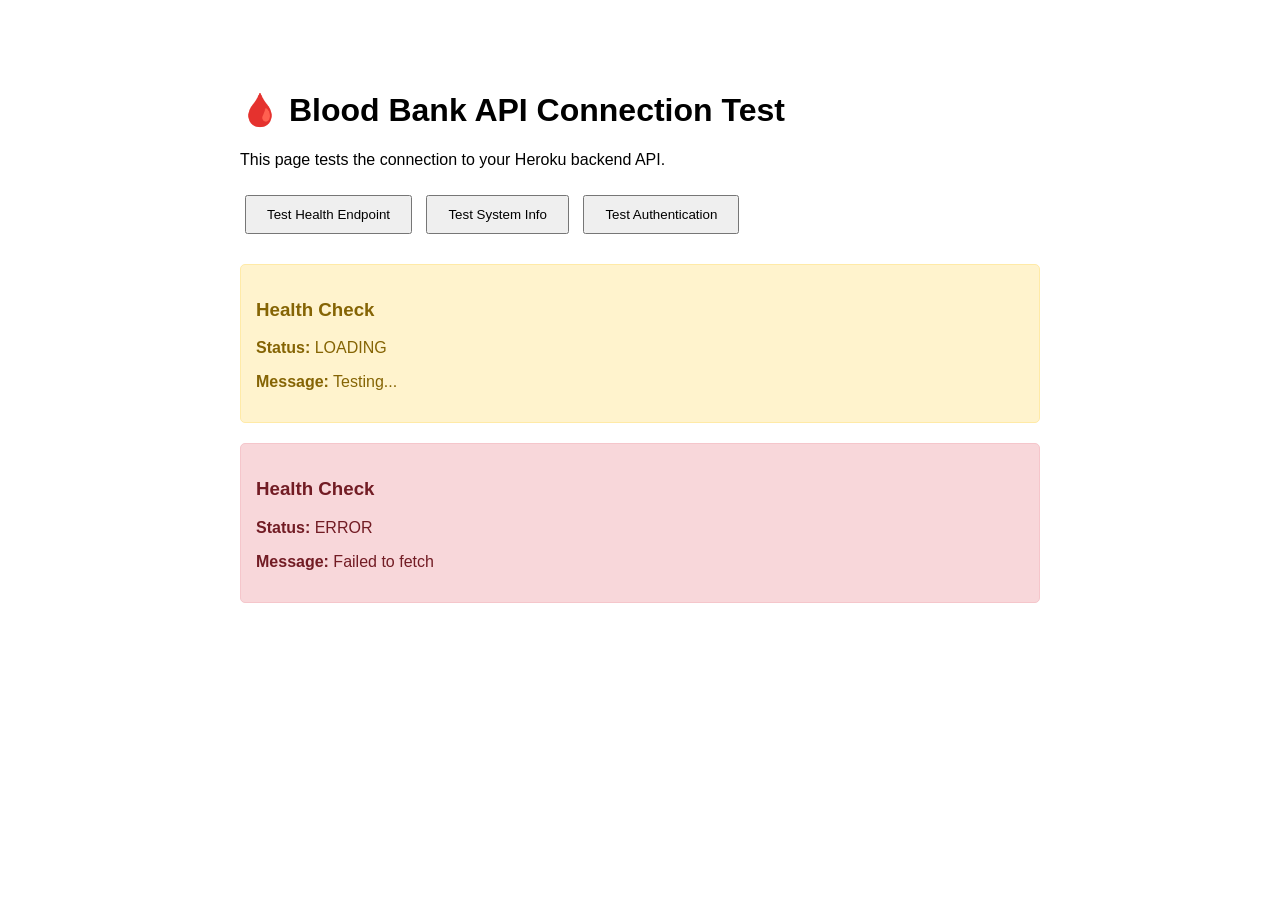
<file: test-api.html>
<!DOCTYPE html>
<html lang="en">
<head>
    <meta charset="UTF-8">
    <meta name="viewport" content="width=device-width, initial-scale=1.0">
    <title>API Connection Test</title>
    <style>
        body { font-family: Arial, sans-serif; max-width: 800px; margin: 50px auto; padding: 20px; }
        .test { margin: 20px 0; padding: 15px; border-radius: 5px; }
        .success { background-color: #d4edda; border: 1px solid #c3e6cb; color: #155724; }
        .error { background-color: #f8d7da; border: 1px solid #f5c6cb; color: #721c24; }
        .loading { background-color: #fff3cd; border: 1px solid #ffeaa7; color: #856404; }
        button { padding: 10px 20px; margin: 10px 5px; cursor: pointer; }
    </style>
</head>
<body>
    <h1>🩸 Blood Bank API Connection Test</h1>
    <p>This page tests the connection to your Heroku backend API.</p>
    
    <button onclick="testHealth()">Test Health Endpoint</button>
    <button onclick="testSystemInfo()">Test System Info</button>
    <button onclick="testAuth()">Test Authentication</button>
    
    <div id="results"></div>

    <script>
        const API_URL = 'https://blood-bank-4a5247a51f8b.herokuapp.com/api';
        
        function addResult(title, status, message, data = null) {
            const results = document.getElementById('results');
            const div = document.createElement('div');
            div.className = `test ${status}`;
            div.innerHTML = `
                <h3>${title}</h3>
                <p><strong>Status:</strong> ${status.toUpperCase()}</p>
                <p><strong>Message:</strong> ${message}</p>
                ${data ? `<pre>${JSON.stringify(data, null, 2)}</pre>` : ''}
            `;
            results.appendChild(div);
        }

        async function testHealth() {
            addResult('Health Check', 'loading', 'Testing...');
            try {
                const response = await fetch(`${API_URL}/dashboard/health`);
                const data = await response.json();
                
                if (response.ok) {
                    addResult('Health Check', 'success', 'API is healthy!', data);
                } else {
                    addResult('Health Check', 'error', `HTTP ${response.status}`, data);
                }
            } catch (error) {
                addResult('Health Check', 'error', error.message);
            }
        }

        async function testSystemInfo() {
            addResult('System Info', 'loading', 'Testing...');
            try {
                const response = await fetch(`${API_URL}/system/info`);
                const data = await response.json();
                
                if (response.ok) {
                    addResult('System Info', 'success', 'System info retrieved!', data);
                } else {
                    addResult('System Info', 'error', `HTTP ${response.status}`, data);
                }
            } catch (error) {
                addResult('System Info', 'error', error.message);
            }
        }

        async function testAuth() {
            addResult('Authentication Test', 'loading', 'Testing signup...');
            try {
                const testEmail = `test${Date.now()}@example.com`;
                const response = await fetch(`${API_URL}/auth/signup`, {
                    method: 'POST',
                    headers: {
                        'Content-Type': 'application/json',
                    },
                    body: JSON.stringify({
                        email: testEmail,
                        password: 'test123'
                    })
                });
                
                const data = await response.json();
                
                if (response.ok) {
                    addResult('Authentication Test', 'success', 'Signup successful!', {
                        email: data.email,
                        role: data.role,
                        hasToken: !!data.token
                    });
                } else {
                    addResult('Authentication Test', 'error', `Signup failed: ${data.message}`);
                }
            } catch (error) {
                addResult('Authentication Test', 'error', error.message);
            }
        }

        // Auto-run health check on page load
        window.onload = () => {
            testHealth();
        };
    </script>
</body>
</html>
</file>
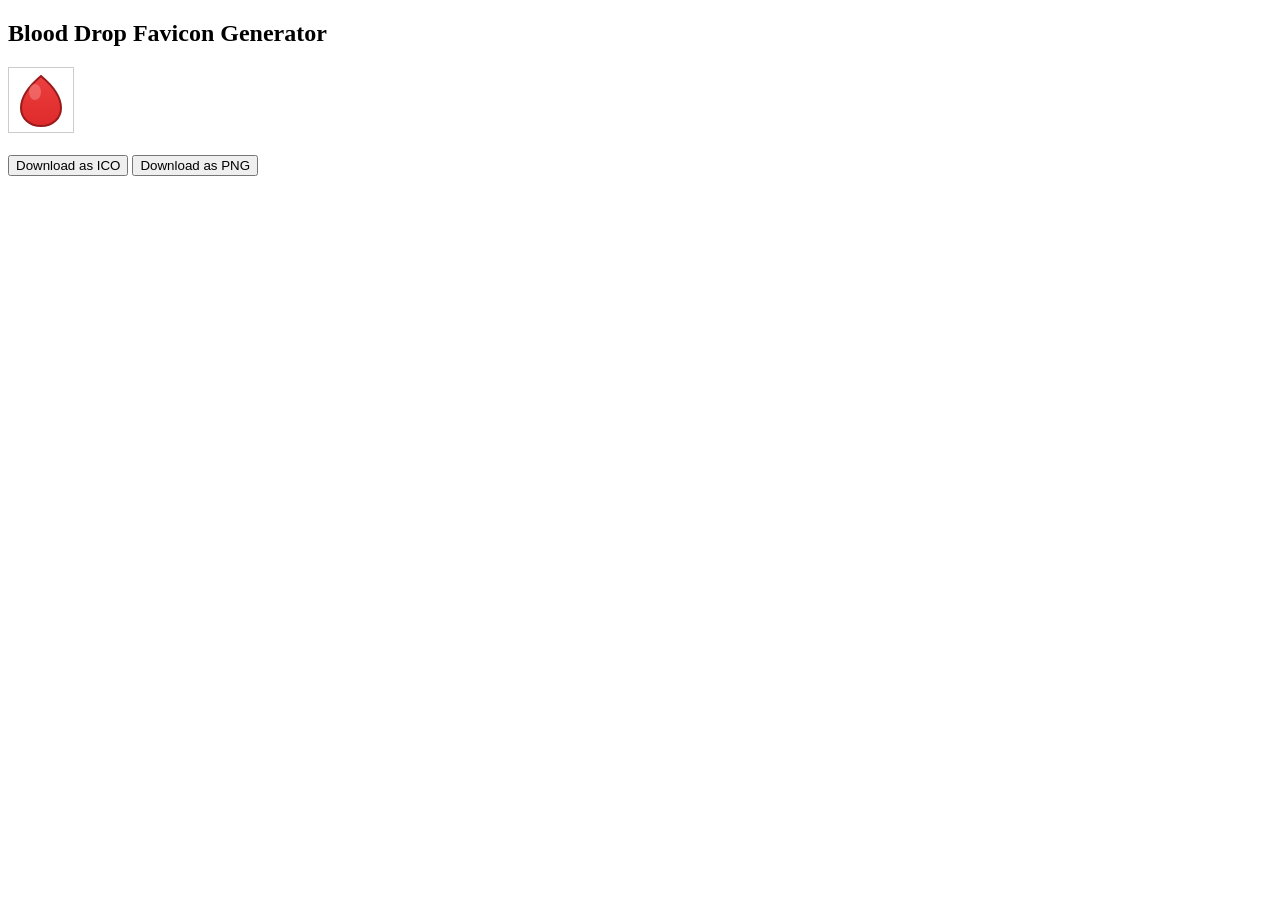
<file: public/generate-favicon.html>
<!DOCTYPE html>
<html>
<head>
    <title>Generate Blood Drop Favicon</title>
</head>
<body>
    <h2>Blood Drop Favicon Generator</h2>
    <canvas id="canvas" width="64" height="64" style="border: 1px solid #ccc;"></canvas>
    <br><br>
    <button onclick="downloadICO()">Download as ICO</button>
    <button onclick="downloadPNG()">Download as PNG</button>
    
    <script>
        const canvas = document.getElementById('canvas');
        const ctx = canvas.getContext('2d');
        
        // Clear canvas
        ctx.clearRect(0, 0, 64, 64);
        
        // Create blood drop shape
        ctx.beginPath();
        
        // Blood drop path
        const centerX = 32;
        const centerY = 32;
        
        // Draw blood drop
        ctx.moveTo(centerX, 8);
        ctx.bezierCurveTo(20, 18, 12, 28, 12, 40);
        ctx.bezierCurveTo(12, 50, 20, 58, 32, 58);
        ctx.bezierCurveTo(44, 58, 52, 50, 52, 40);
        ctx.bezierCurveTo(52, 28, 44, 18, 32, 8);
        ctx.closePath();
        
        // Create gradient
        const gradient = ctx.createLinearGradient(0, 0, 0, 64);
        gradient.addColorStop(0, '#ef4444');
        gradient.addColorStop(1, '#dc2626');
        
        ctx.fillStyle = gradient;
        ctx.fill();
        
        // Add stroke
        ctx.strokeStyle = '#991b1b';
        ctx.lineWidth = 2;
        ctx.stroke();
        
        // Add highlight
        ctx.beginPath();
        ctx.ellipse(26, 24, 6, 8, 0, 0, 2 * Math.PI);
        ctx.fillStyle = 'rgba(252, 165, 165, 0.4)';
        ctx.fill();
        
        function downloadPNG() {
            const link = document.createElement('a');
            link.download = 'favicon.png';
            link.href = canvas.toDataURL('image/png');
            link.click();
        }
        
        function downloadICO() {
            // For ICO, we'll download as PNG and user can convert
            alert('Download the PNG and use an online converter like https://convertio.co/png-ico/ to create favicon.ico');
            downloadPNG();
        }
    </script>
</body>
</html>
</file>
